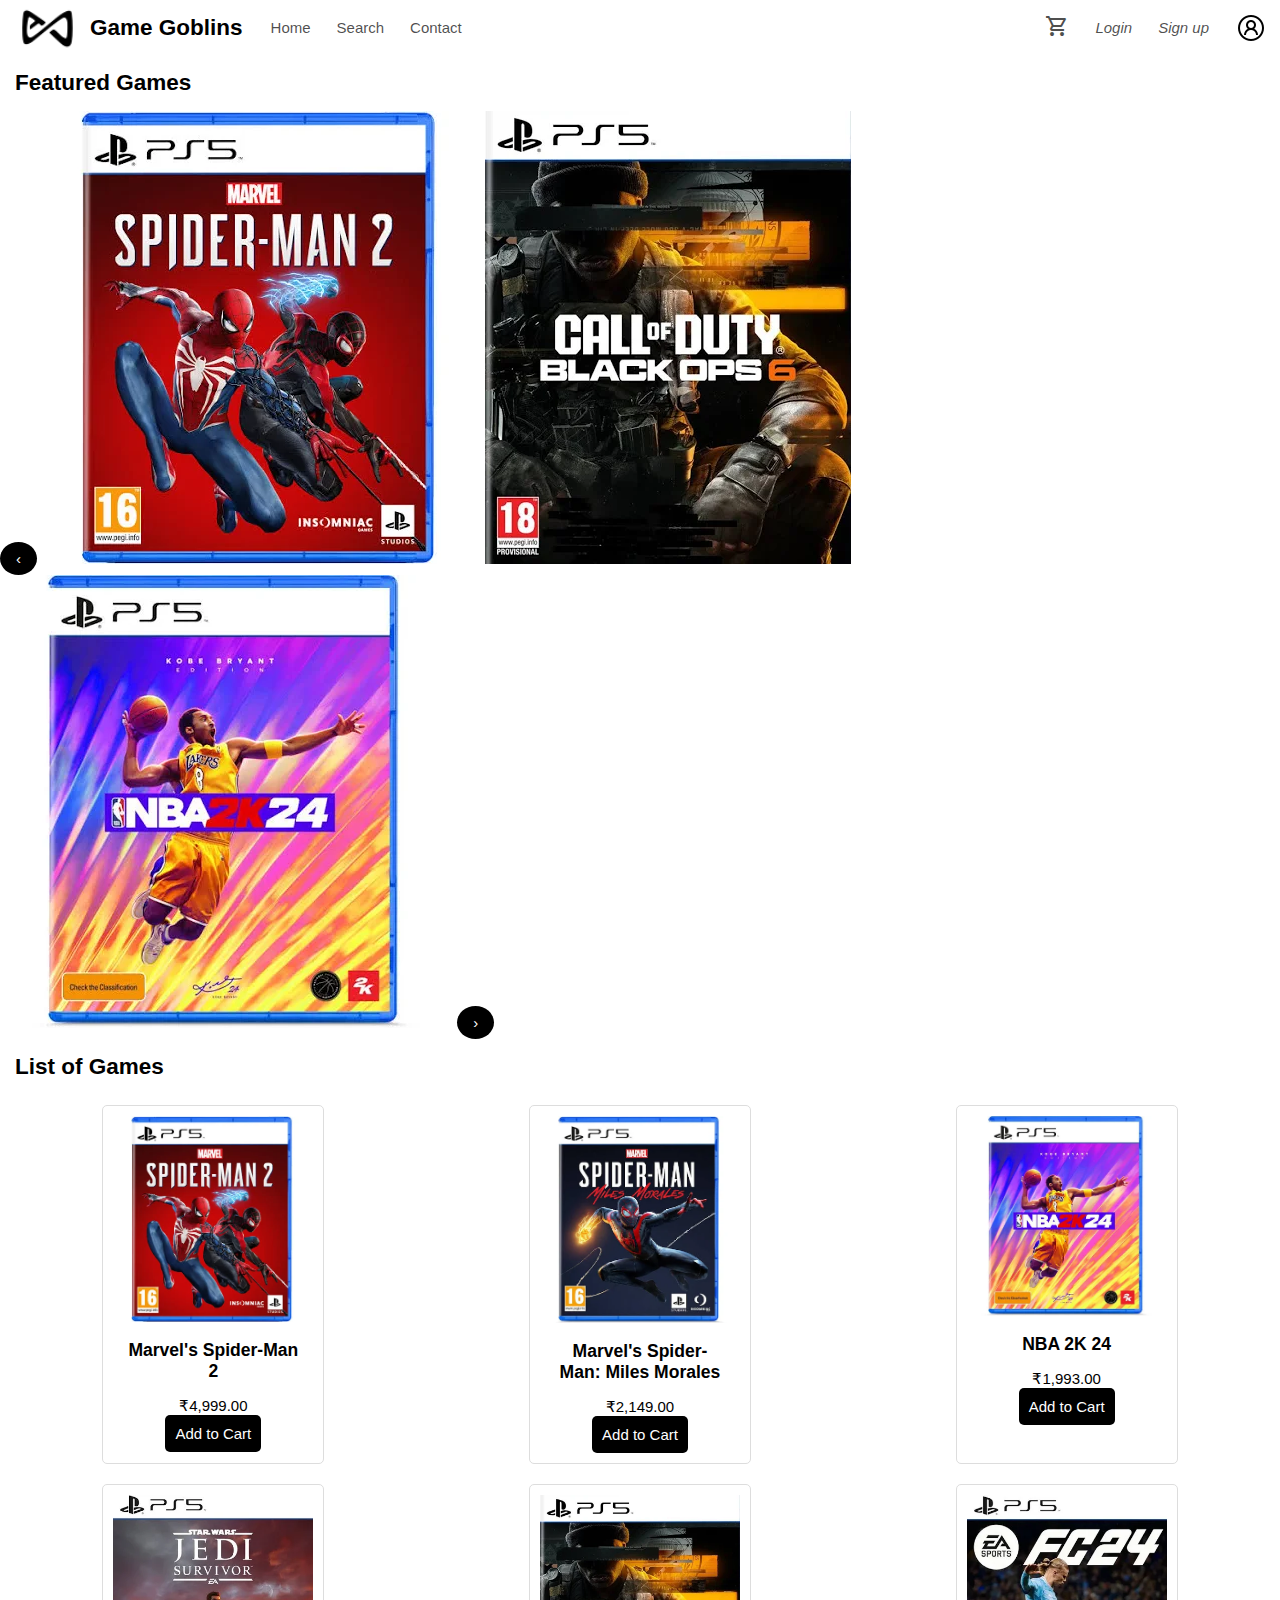
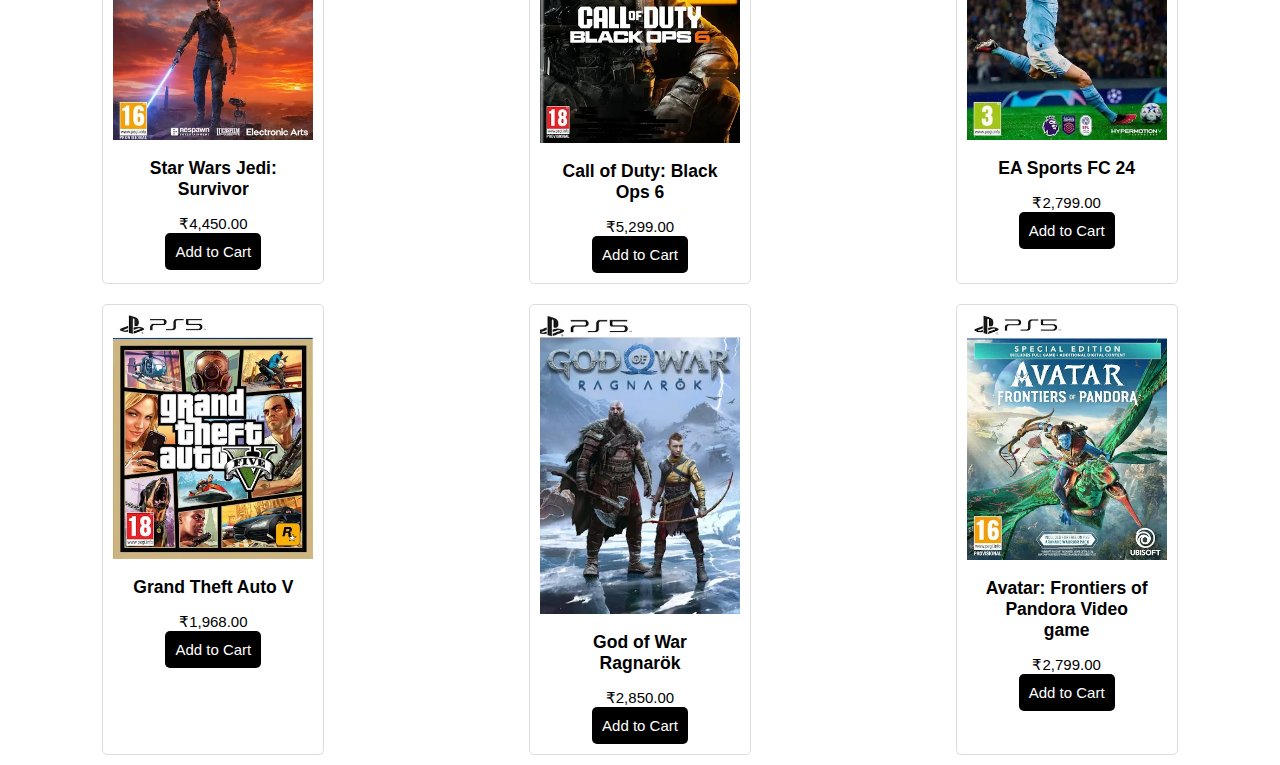
<file: task 2/index.html>
<!DOCTYPE html>
<html lang="en">

<head>
  <meta charset="UTF-8" />
  <meta name="viewport" content="width=device-width, initial-scale=1.0" />
  <link rel="icon" type="image/png" href="icons8-axie-infinity-50.png" />
  <title>
    Game Goblins
  </title>
  <link rel="stylesheet" href="index.css" />
  <link rel="stylesheet" href="https://fonts.googleapis.com/css2?family=Material+Symbols+Outlined:opsz,wght,FILL,GRAD@24,400,0,0&icon_names=shopping_cart" />

<body class="app">
  <header class="header">

    <img src="icons8-axie-infinity-50.png" alt="logo" class="logo" />
    <h2>Game Goblins</h2>
    <button class="dd-toggle">Home</button>
    <button class="dd-toggle">Search</button>
    <button class="dd-toggle">Contact</button>
    <button class="dd-toggle"><i><span class="material-symbols-outlined">shopping_cart</span></i></button>
    <button class="dd-toggle"><i>Login</i></button>
    <button class="dd-toggle">
      <i>Sign up</i>
    </button>
    <button class="dd-toggle">
      <img src="icons8-male-user-32.png" alt="profile" class="dd-toggle__img" />
      <span class="dd-toggle__text"></span>
    </button>
  </header>
  <div>
    <section class="games">
      <h2>Featured Games</h2>
      <a href="#" class="previous round">&#8249;</a>
      <img src="shopping (1).webp" alt="mk">
      <img src="shopping (5).webp" alt="1">
      <img src="shopping (6).webp" alt="2">
      <a href="#" class="next round">&#8250;</a>
      <h2>List of Games</h2>

      <div class="game-container">

        <div class="game">

          <img src="shopping (1).webp" alt="Game 1">
          <h3>Marvel's Spider-Man 2</h3>
          <p>₹4,999.00</p>
          <button class="button-k">Add to Cart</button>
        </div>
        <div class="game">
          <img src="shopping (2).webp" alt="Game 2">
          <h3>Marvel's Spider-Man: Miles Morales</h3>
          <p>₹2,149.00</p>
          <button class="button-k">Add to Cart</button>
        </div>
        <div class="game">
          <img src="shopping (6).webp" alt="Game 3">
          <h3>NBA 2K 24</h3>
          <p>₹1,993.00</p>
          <button class="button-k">Add to Cart</button>

        </div>
      </div>
    </section>
    <div class="game-container">
      <div class="game">
        <img src="shopping (4).webp" alt="Game 1">
        <h3>Star Wars Jedi: Survivor
        </h3>
        <p>₹4,450.00</p>
        <button class="button-k">Add to Cart</button>
      </div>
      <div class="game">
        <img src="shopping (5).webp" alt="Game 2">
        <h3>Call of Duty: Black Ops 6</h3>
        <p>₹5,299.00</p>
        <button class="button-k">Add to Cart</button>
      </div>
      <div class="game">
        <img src="shopping (3).webp" alt="Game 3">
        <h3>EA Sports FC 24</h3>
        <p>₹2,799.00</p>
        <button class="button-k">Add to Cart</button>
      </div>
    </div>
    </section>
    <div class="game-container">
      <div class="game">
        <img src="shopping.webp" alt="Game 1">
        <h3>Grand Theft Auto V</h3>
        <p>₹1,968.00</p>
        <button class="button-k">Add to Cart</button>
      </div>
      <div class="game">
        <img src="shopping (7).webp" alt="Game 2">
        <h3>God of War Ragnarök</h3>
        <p>₹2,850.00</p>
        <button class="button-k">Add to Cart</button>
      </div>
      <div class="game">
        <img src="shopping (8).webp" alt="Game 3">
        <h3>Avatar: Frontiers of Pandora
          Video game
        </h3>
        <p>₹2,799.00</p>
        <button class="button-k">Add to Cart</button>


</body>

</html>
</file>
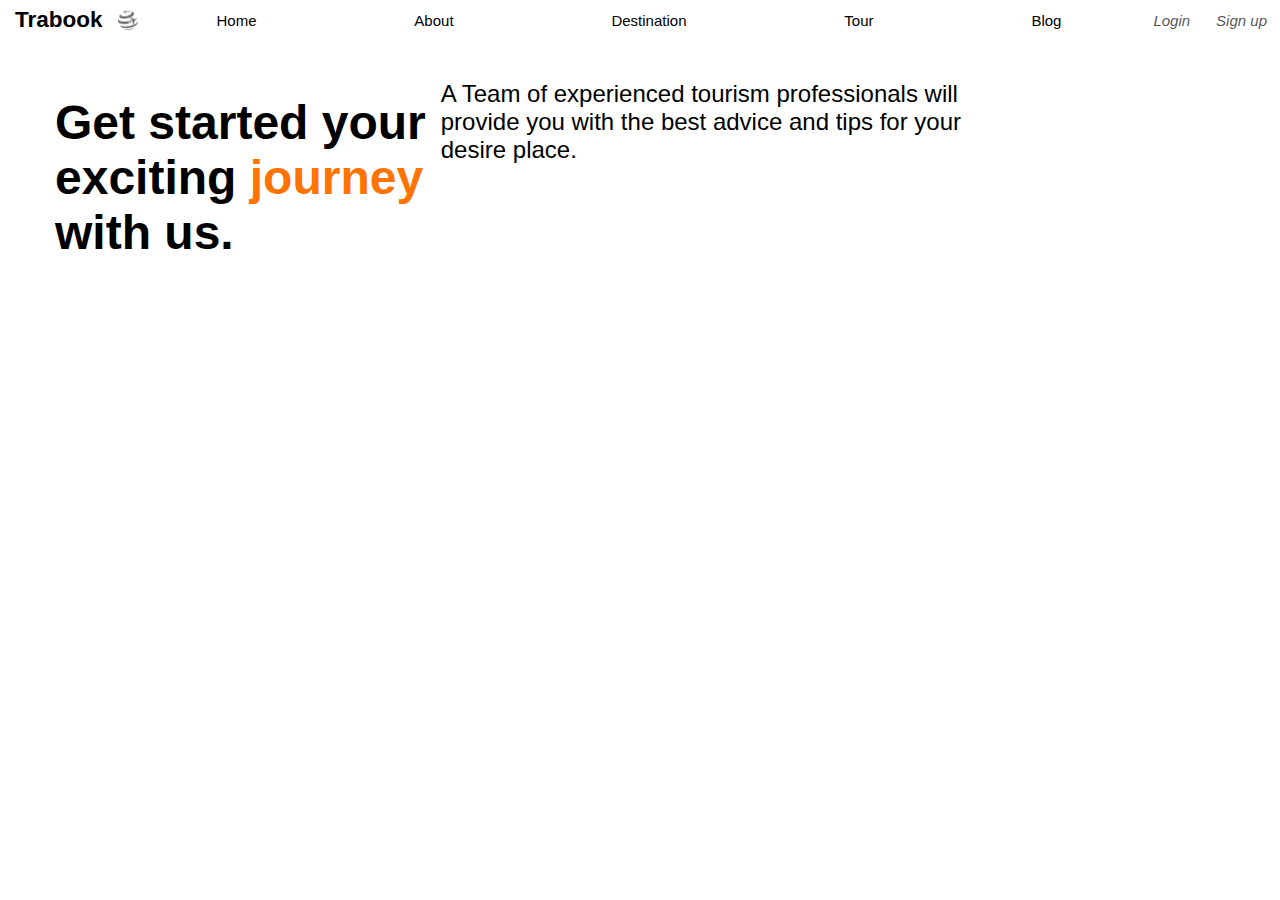
<file: task 3/index.html>
<!DOCTYPE html>
<html lang="en">

<head>
    <meta charset="UTF-8">
    <meta name="viewport" content="width=device-width, initial-scale=1.0">
    <title>Document</title>
    <link rel="stylesheet" href="style.css">
    <link rel="stylesheet"
        href="https://fonts.googleapis.com/css2?family=Material+Symbols+Outlined:opsz,wght,FILL,GRAD@24,400,0,0&icon_names=shopping_cart" />
</head>

<body class="app">
    <header class="header">
        <h2>Trabook</h2>
        <img src="Vector.png" alt="logo" class="image" />
        <button class="dd-toggle">Home</button>
        <button class="dd-toggle">About</button>
        <button class="dd-toggle">Destination</button>
        <button class="dd-toggle">Tour</button>
        <button class="dd-toggle">Blog</button>
        <button class="dd-toggle-1"><i>Login</i></button>
        <button class="dd-toggle-1"><i>Sign up</i></button>
    </header>
    <section class="title">

        <div class="content">
            <h1>Get started your <br>
                exciting <span class="yourstyle"> journey </span>
                <br> with us.
            </h1>
            <div class="paragraph">
                <p>A Team of experienced tourism professionals will <br>provide you with the best advice and tips for
                    your
                    <br>
                    desire place.
            </div>

        </div>



        </div>


    </section>
</body>

</html>
</file>
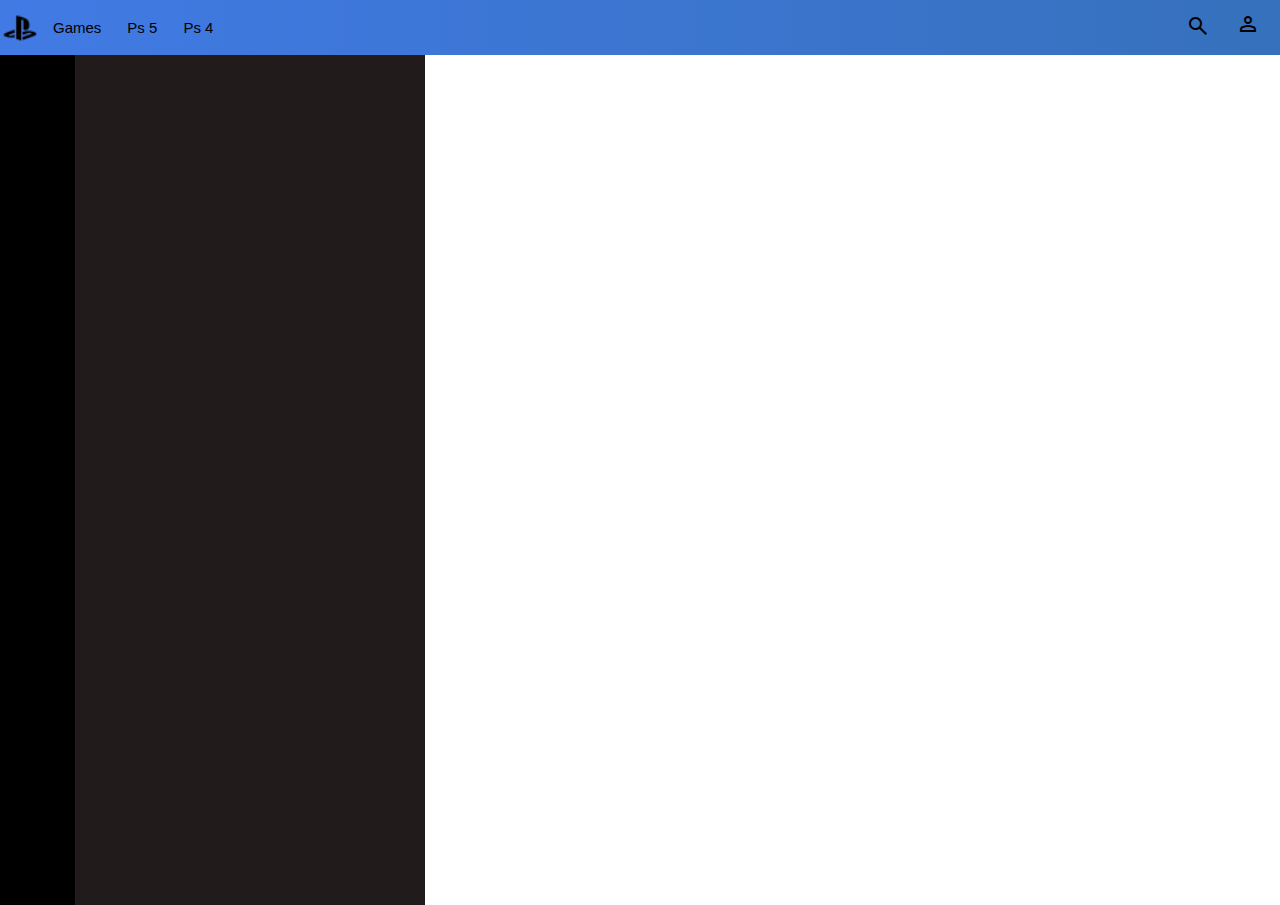
<file: 07-10-2024.html/1.html>
<!DOCTYPE html>
<html lang="en">
  <head>
    <meta charset="UTF-8" />
    <meta name="viewport" content="width=device-width, initial-scale=1.0" />
    <title>social media</title>
    <link rel="stylesheet" href="2.css" />
    <link rel="icon" type="image/png" href="icon.png" />
    <link
      rel="stylesheet"
      href="https://fonts.googleapis.com/css2?family=Material+Symbols+Outlined:opsz,wght,FILL,GRAD@24,400,0,0"
    />
  </head>
  <body class="app">
    <header class="header">
      <img src="icons8-playstation-32.png" alt="logo" class="logo"/>
      <button class="dd-toggle">Games</button>
      <button class="dd-toggle">Ps 5</button>
      <button class="dd-toggle">Ps 4</button>
      <button class="dd-toggle">
      </button>
      <button class="dd-toggle">
        <i class=".dd-toggle"
          ><span class="material-symbols-outlined">
            search
            </span>
      </button>
      <button class="dd-toggle-img">
        <span class="material-symbols-outlined">
            person
            </span>
        <span class="dd-toggle-text"></span>
      </button>
    </header>

    <div class="app-container">
        <div class="side-bar">
        <section class="menu">
            <button class="menu-button">
                <span class="material-symbols-outlined"> menu </span>
                <span class="menu-text">Template</span>
            </button>
        </section>
    </div>

            <section class="pannel">

            </section>
            <main class="main"></main>
    </div>
  </body>
</html>
</file>
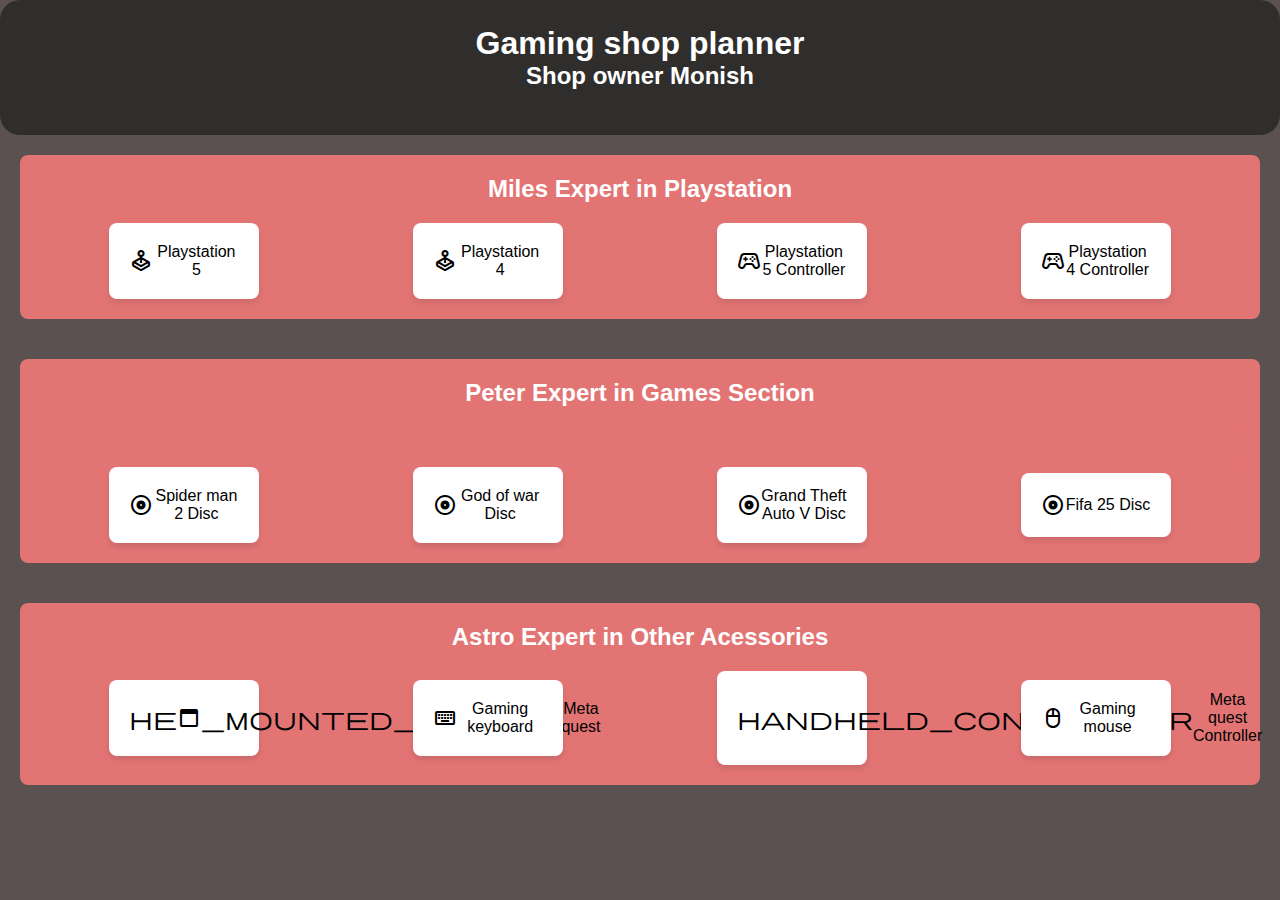
<file: mk/game.html>
<!DOCTYPE html>
<html lang="en">

<head>
    <meta charset="UTF-8">
    <meta name="viewport" content="width=device-width, initial-scale=1.0">
    <title>Game shop planner</title>
    <link rel="stylesheet" href="game.css">
    <link rel="stylesheet" href="https://cdnjs.cloudflare.com/ajax/libs/font-awesome/6.0.0/css/all.min.css">
    <link rel="stylesheet"
        href="https://fonts.googleapis.com/css2?family=Material+Symbols+Outlined:opsz,wght,FILL,GRAD@20..48,100..700,0..1,-50..200" />
</head>


<body>
    <header class="header">
        <h1>Gaming shop planner</h1>
        <h2>Shop owner Monish </h2>
    </header>

    <section class="game-section">


        <div class="Miles">
            <h2>Miles Expert in Playstation</h2>
            <div class="Milescontainer">


                <div class="Playstation-5"> <span class="material-symbols-outlined">joystick</span>Playstation 5</div>

                <div class="Playstation-4"><span class="material-symbols-outlined">joystick </span>Playstation 4</div>

                <div class="Playstation-5 Controller"><span class="material-symbols-outlined">
                        stadia_controller
                    </span>Playstation 5 Controller</div>
                <div class="Playstation-4 Controller"><span class="material-symbols-outlined">
                        stadia_controller
                    </span> Playstation 4 Controller</div>
            </div>
        </div>


        <div class="Peter">
            <h2>Peter Expert in Games Section</h2>
            <div class="Peter"></div>
            <div class="Petercontainer">
                <div class="Spiderman "><span class="material-symbols-outlined">
                        album
                    </span>Spider man 2 Disc</div>
                <div class="Godofwar"><span class="material-symbols-outlined">
                        album
                    </span>God of war Disc</div>
                <div class="GrandTheftAutoV"><span class="material-symbols-outlined">
                        album
                    </span>Grand Theft Auto V Disc</div>
                <div class="Fifa-25"><span class="material-symbols-outlined">
                        album
                    </span></i>Fifa 25 Disc</div>
            </div>
        </div>



        <div class="Astro">
            <h2>Astro Expert in Other Acessories</h2>
            <div class="Astrocontainer">

                <div class="Metaquest3"> <span class="material-symbols-outlined">
                        head_mounted_device
                    </span>Meta quest </div>

                <div class="Gamingkeyboard"><span class="material-symbols-outlined">
                        keyboard
                    </span>Gaming keyboard</div>

                <div class="MetaquestController"><span class="material-symbols-outlined">
                        handheld_controller
                    </span>
                    </span>Meta quest Controller</div>
                <div class="Gamingmouse"><span class="material-symbols-outlined">
                        mouse
                    </span>
                    </span> Gaming mouse</div>
            </div>
        </div>

    </section>
</body>

</html>
</file>
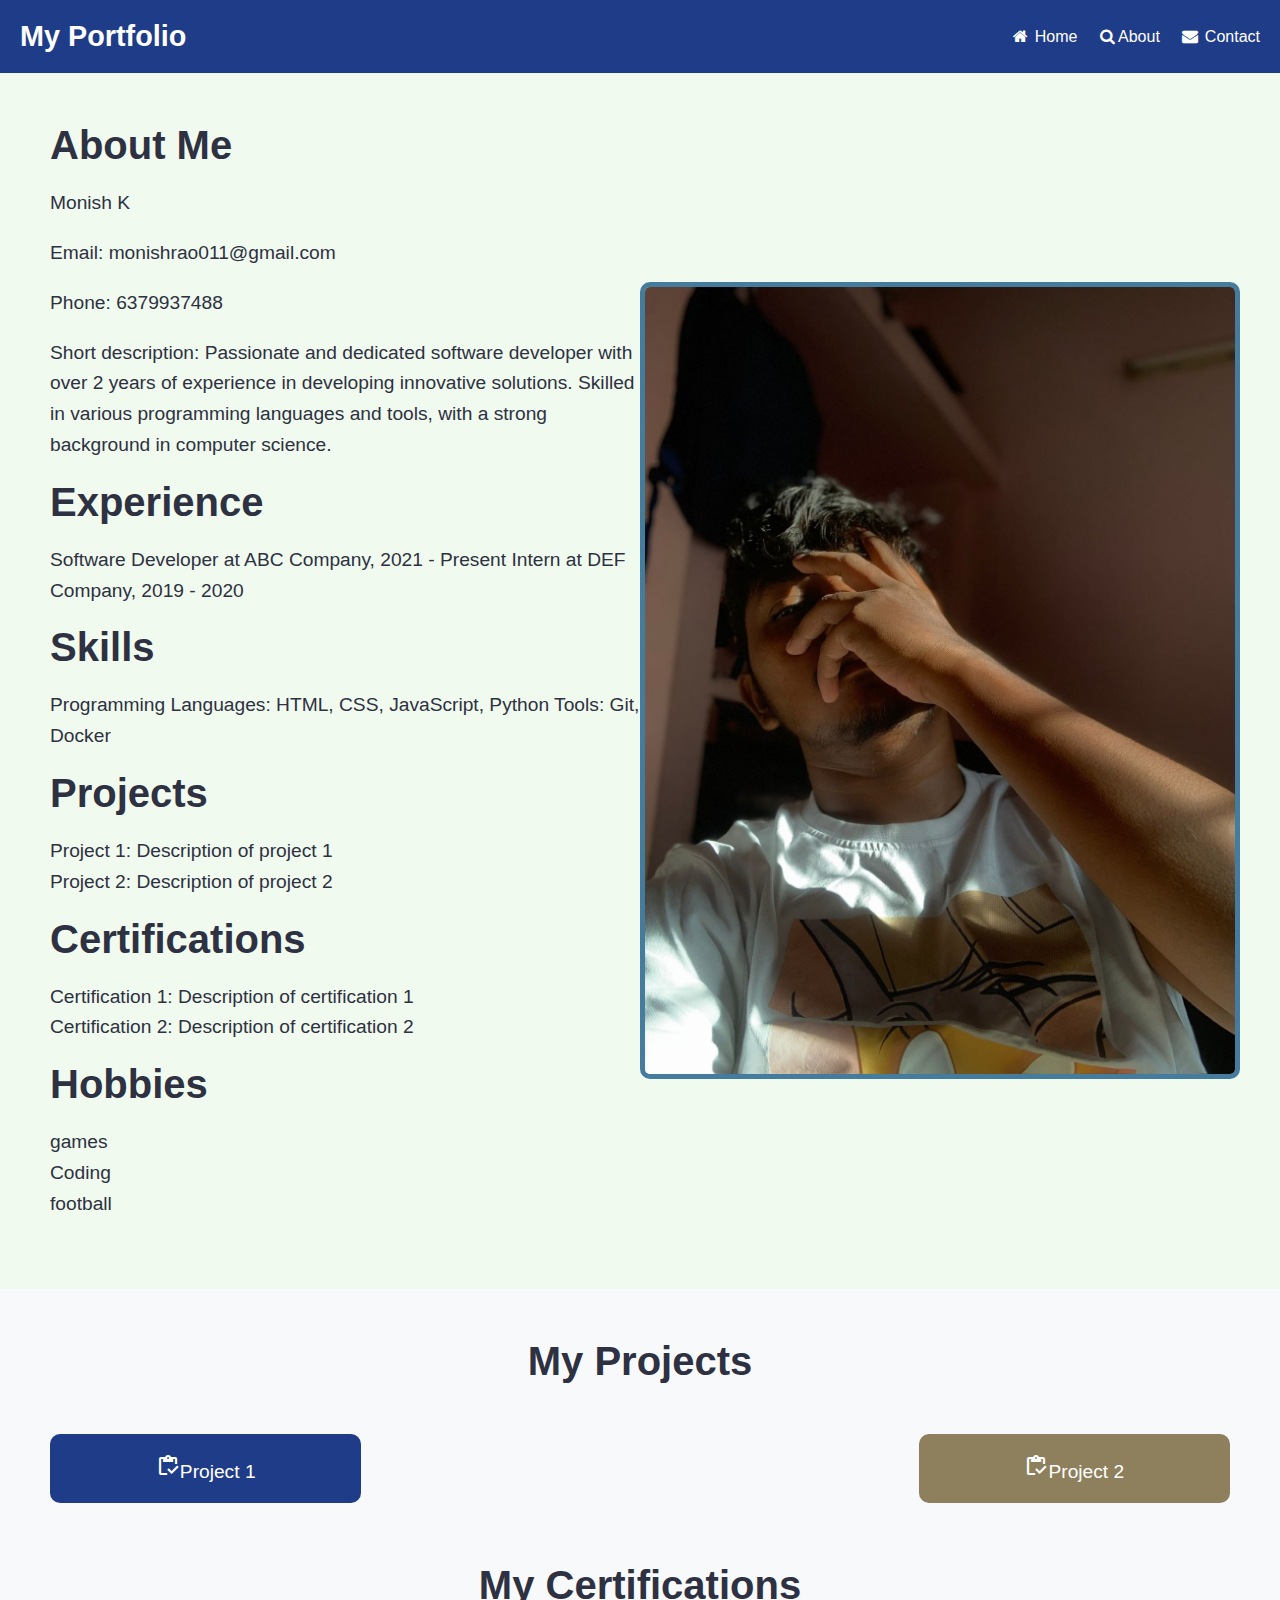
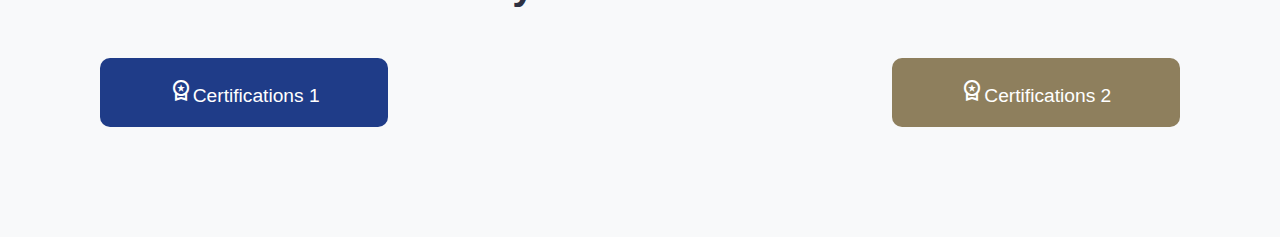
<file: mk/portfilo.html>
<!DOCTYPE html>
<html lang="en">

<head>
    <meta charset="UTF-8">
    <meta name="viewport" content="width=device-width, initial-scale=1.0">
    <title>Document</title>
    <link rel="stylesheet" href="portfilo.css">
    <link rel="stylesheet" href="https://cdnjs.cloudflare.com/ajax/libs/font-awesome/4.7.0/css/font-awesome.min.css">
    <link rel="stylesheet"
        href="https://fonts.googleapis.com/css2?family=Material+Symbols+Outlined:opsz,wght,FILL,GRAD@20..48,100..700,0..1,-50..200" />

</head>

<body>
    <header>
        <div class="logo">My Portfolio</div>
        <nav>
            <ul>
                <li><a href="#"><i class="fa fa-fw fa-home"></i> Home</a></li>
                <li><a href="#"><i class="fa fa-fw fa-search"></i>About</a></li>
                <li><a href="#"><i class="fa fa-fw fa-envelope"></i> Contact</a></li>
            </ul>
        </nav>

    </header>
    <section class="about">
        <div class="about-content">
            <h2>About Me</h2>
            <p>Monish K</p>
            <p>Email: monishrao011@gmail.com</p>
            <p>Phone: 6379937488</p>
            <p>Short description: Passionate and dedicated software developer with over 2 years of experience in
                developing
                innovative solutions. Skilled in various programming languages and tools, with a strong background in
                computer science.</p>
            <h2>Experience</h2>
            <p>Software Developer at ABC Company, 2021 - Present Intern at DEF Company, 2019 - 2020</p>
            <h2>Skills</h2>
            <p>Programming Languages: HTML, CSS, JavaScript, Python Tools: Git, Docker</p>
            <h2>Projects</h2>
            <p>Project 1: Description of project 1
                <br>
                Project 2: Description of project 2
            </p>
            <h2>Certifications
            </h2>
            <p>Certification 1: Description of certification 1
                <br>

                Certification 2: Description of certification 2
            </p>

            <h2>Hobbies</h2>
            <p>games
                <br>
                Coding
                <br>
                football
            </p>
        </div>
        <div class="about-image">
            <img src="mk.png" My Profile />
        </div>
    </section>

    <section class="portfolio">
        <h2>My Projects</h2>
        <div class="projects">
            <div class="project"><span class="material-symbols-outlined">
                    inventory
                </span>Project 1</div>
            <div class="project"><span class="material-symbols-outlined">
                    inventory
                </span>Project 2</div>

        </div>
        <section class="portfolio">
            <h2>My Certifications</h2>
            <div class="projects">
                <div class="project"><span class="material-symbols-outlined">
                        workspace_premium
                    </span>Certifications 1</div>
                <div class="project"><span class="material-symbols-outlined">
                        workspace_premium
                    </span>Certifications 2</div>

            </div>
        </section>





</body>

</html>
</file>
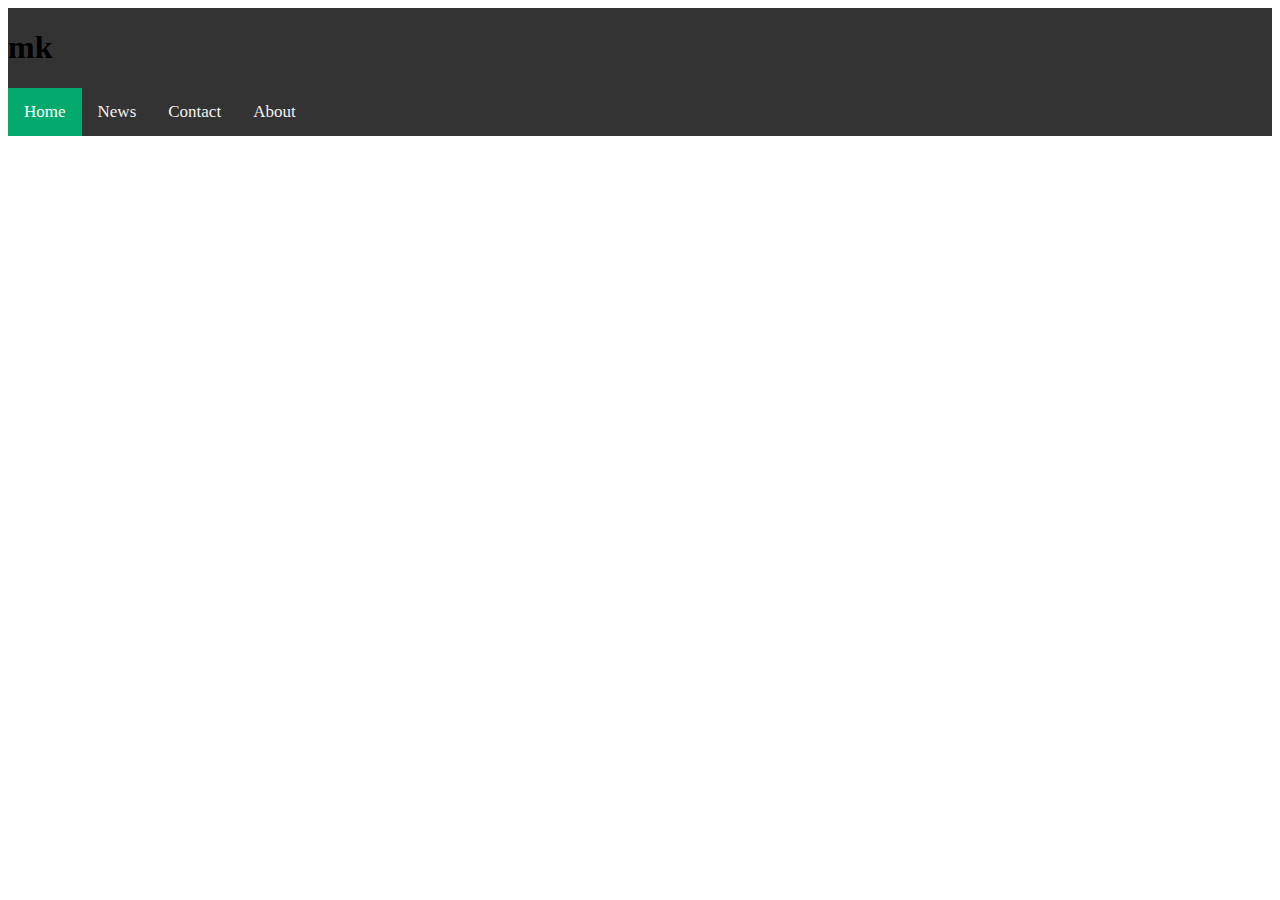
<file: task 3/1.html>
<!DOCTYPE html>
<html lang="en">
<head>
    <meta charset="UTF-8">
    <meta name="viewport" content="width=device-width, initial-scale=1.0">
    <title>Document</title>
    <link rel="stylesheet" href="1.css">
</head>
<body>
    
    <div class="topnav">
        <h1>mk</h1><a class="active" href="#home">Home</a>
        <a href="#news">News</a>
        <a href="#contact">Contact</a>
        <a href="#about">About</a>
      </div>
</body>
</html>
</file>
<file: 07-10-2024.html/2.css>
* {
  margin: 0;
  padding: 0;
}
button {
  border: initial;
  background-color: initial;
  border: inherit;
  color: inherit;
  font: inherit;
}
.app {
  font-family: "Lucida Sans", "Lucida Sans Regular", "Lucida Grande",
    "Lucida Sans Unicode", Geneva, Verdana, sans-serif;
  font-size: 15px;
  color: rgb(0, 0, 0);
  height: 100vh;
  width: 100vw;
}
.app-container {
    height: calc(100vh - 50px);
    display: flex;
}
@keyframes fade-in-from-top {
  0% {
    opacity: 0;
    transform: translateY(-50px);
  }
  100% {
    opacity: 1;
    transform: translateY(0px);
  }
}
.header {
  background-image: linear-gradient(to left, #3671bd, #417ae4);
  height: 55px;
  display: flex;
}
.logo {
  align-self: center;
  height: 40px;
  width: 40px;
  animation: fade-in-from-top 1s;
}
.dd-toggle {
  color: rgb(0, 0, 0);
  padding: 0 13px;
  cursor: pointer;
  transition: all 0.4s;
  animation: fade-in-from-top 1s;
}
.dd-toggle-hover {
  color: rgb(0, 0, 0);
  background-color: rgba(255, 255, 255, 0.1);
}
.dd-toggle-focus {
  color: #000000;
  background-color: rgba(255, 255, 255, 0.1);
}
.dd-toggle:nth-of-type(4) {
  margin-left: auto;
}
.dd-toggle:last-child {
  display: flex;
  align-items: center;
}

.dd-toggle-text {
}
.dd-toggle-img {
  height: 50px;
  width: 50px;

  border-radius: 50%;
  margin-right: 7px;
  align-self: center;
  animation: fade-in-from-top 1s;
}
.dd-toggle-icon {
}
.side-bar {
    width: 75px;
    background-color: #000000;
}
.pannel {
    width: 350px;
    background-color: rgb(33, 27, 27);
}
.main {
    flex: 1;
    background-color: #ffffff;
}
</file>
<file: mk/game.css>
* {
    box-sizing: border-box;
    margin: 0;
    padding: 0;


}

body {
    font-family: Arial, Helvetica, sans-serif;
    background-color: rgb(91, 81, 81);
    color: rgb(255, 255, 255);
}

.header {
    text-align: center;
    padding: 25px;
    background-color: rgb(47, 46, 44);
    border-radius: 20px;
    gap: 10px;

}

.game-section {
    display: flex;
    flex-direction: column;
    align-items: center;
    gap: 40px;
    padding: 20px;


}

.Miles,
.Peter,
.Astro {

    width: 100%;
    padding: 20px;
    border-radius: 8px;
    box-shadow: rgb(255, 255, 255);
    background-color: rgb(227, 116, 116);


}

.Milescontainer,
.Petercontainer,
.Astrocontainer {
    display: flex;
    justify-content: space-around;
    align-items: center;
    flex-wrap: wrap;
    gap: 15px;
}

.Playstation-5,
.Spiderman,
.Godofwar,
.Metaquest3,
.Gamingkeyboard {
    background-color: rgb(255, 255, 255);
    border-radius: 8px;
    padding: 20px;
    display: flex;
    align-items: center;
    justify-content: space-around;
    flex-direction: row;
    width: 150px;
    text-align: center;
    color: rgb(0, 0, 0);
    box-shadow: 0 4px 6px rgba(0, 0, 0, 0.1);

}

.Playstation-4,
.GrandTheftAutoV,
.Fifa-25,
.MetaquestController,
.Gamingmouse {
    background-color: rgb(255, 255, 255);
    border-radius: 8px;
    padding: 20px;
    display: flex;
    align-items: center;
    justify-content: space-around;
    flex-direction: row;
    width: 150px;
    text-align: center;
    color: rgb(0, 0, 0);
    box-shadow: 0 4px 6px rgba(0, 0, 0, 0.1);
}


h2 {
    margin-bottom: 20px;
    text-align: center;


}
</file>
<file: mk/portfilo.css>
/* Global Styles */
body {
    font-family: 'Poppins', sans-serif;
    color: #2D3142;
    /* Dark Charcoal */
    background-color: #F8F9FA;
    /* Light Gray */
    margin: 0;
    padding: 0;
    box-sizing: border-box;
  }
  
  h1,
  h2
  {
    margin: 0;
  }
  
  a {
    text-decoration: none;
    color: inherit;
  }
  
  ul {
    list-style: none;
    padding: 0;
    margin: 0;
  }
  
  img {
    max-width: 100%;
    display: flex;
    justify-content: center;
    
  }
  
  /* Header Styles */
  header {
    display: flex;
    justify-content: space-between;
    align-items: center;
    padding: 20px;
    background-color: #1F3C88;
    /* Deep Navy Blue */
    color: white;
  }
  
  header .logo {
    font-size: 1.8rem;
    font-weight: bold;
  }
  
  nav ul {
    display: flex;
  }
  
  nav ul li {
    margin-left: 20px;
  }
  
  nav ul li a {
    color: white;
    font-weight: 500;
    transition: color 0.3s ease;
  }
  
  nav ul li a:hover {
    color: #000000;
    /* Muted Red */
  }
  
  /* About Me Section */
  .about {
    display: flex;
    justify-content: space-between;
    align-items: center;
    padding: 50px;
    background-color: #F1FAEE;
    /* Soft Off-White */
    color: #2D3142;
    /* Dark Charcoal */
  }
  
  .about-content {
    flex-basis: 50%;
  }

.about h2 {
    font-size: 2.5rem;
    margin-bottom: 20px;
  }
  
  .about p {
    font-size: 1.2rem;
    line-height: 1.6;
  }
  
  .about p span {
    color: #E63946;
    /* Muted Red for emphasis */
  }
  
  .about-image {
    flex-basis: 50%;
    text-align: center;
  }
  
  .about-image img {
    border-radius: 10px;
    border: 5px solid #457B9D;
    /* Slate Blue border */
  }
  
  /* Portfolio Section */
  .portfolio {
    background-color: #F8F9FA;
    /* Light Gray */
    padding: 50px;
  }
  
  .portfolio h2 {
    text-align: center;
    font-size: 2.5rem;
    color: #2D3142;
    /* Dark Charcoal */
    margin-bottom: 40px;
  }
  
  .portfolio .projects {
    display: flex;
    justify-content: space-between;
    gap: 10px;
    flex-wrap: wrap;
  }
  
  .portfolio .project {
    width: 23%;
    /* Manually controlling the width of each project */
    margin: 10px 0;
    padding: 20px;
    text-align: center;
    color: white;
    font-size: 1.2rem;
    border-radius: 10px;
  }
  
  /* Project Colors */
  .portfolio .project:nth-child(1) {
    background-color: #1F3C88;
    /* Deep Navy Blue */
  }
  
  .portfolio .project:nth-child(2) {
    background-color: hsl(42, 21%, 46%);
    /* Cool Light Blue */
  }
  
  .portfolio .project:nth-child(3) {
    background-color: #009dff;
    /* Slate Blue */
  }
  
  .portfolio .project:nth-child(4) {
    background-color: #E63946;
    /* Muted Red */
  }
  
  /* Button Styles */
  .btn {
    display: inline-block;
    background-color: #E63946;
    /* Muted Red */
    color: white;
    padding: 10px 20px;
    border-radius: 5px;
    font-weight: bold;
    transition: background-color 0.3s ease;
  }
  
  .btn:hover {
    background-color: #000000;
    /* Deep Navy Blue on hover */
  }
</file>
<file: task 3/1.css>
/* Add a black background color to the top navigation */
.topnav {
    background-color: #333;
    overflow: hidden;
  }
  
  /* Style the links inside the navigation bar */
  .topnav a {
    float: left;
    color: #f2f2f2;
    text-align: center;
    padding: 14px 16px;
    text-decoration: none;
    font-size: 17px;
  }
  
  /* Change the color of links on hover */
  .topnav a:hover {
    background-color: #ddd;
    color: black;
  }
  
  /* Add a color to the active/current link */
  .topnav a.active {
    background-color: #04AA6D;
    color: white;
    
  }
</file>
<file: task 2/index.css>
/* RESET */
* {
    margin: 0;
    padding: 0;
}

button {
    border: initial;
    background-color: initial;
    color: inherit;
    font: inherit;
    outline: none;
}

h2,
h3 {

    margin: 15px;
    padding: 0px;
    font-family: sans-serif;
    animation: fade-in-from-top 0.5s;
    color: #000000;
    font-family: 'Lucida Sans', 'Lucida Sans Regular', 'Lucida Grande', 'Lucida Sans Unicode', Geneva, Verdana, sans-serif;
    animation: fade-in-from-top 0.5s;
}

a {
    text-decoration: none;
    display: inline-block;
    padding: 8px 16px;
  }
  
  a:hover {
    background-color: #fdfdfd;
    color: rgb(0, 0, 0);
  }
  
  .previous {
    background-color:#000000;
    color: rgb(255, 255, 255);
    animation: fade-in-from-top 0.5s;
  }
  
  .next {
    background-color: #000000;
    color: rgb(255, 255, 255);
    animation: fade-in-from-top 0.5s;
  }
  
  .round {
    border-radius: 50%;
  }

p {
    font-family: 'Lucida Sans', 'Lucida Sans Regular', 'Lucida Grande', 'Lucida Sans Unicode', Geneva, Verdana, sans-serif;
    color: #000;
}


/* BASE STYLES */
.app {
    font-family: 'Lato', sans-serif;
    font-size: 15px;
    color: #fffefe;
    height: 10vh;
    width: 100vw;

}


/* STYLES */
.header {
    background-image: linear-gradient(to left, #ffffff, #ffffff);
    height: 55px;
    display: flex;
}

/* Keyframes */

@keyframes fade-in-from-top {
    0% {
        opacity: 0;
        transform: translateY(-50px);
    }

    100% {
        opacity: 1;
        transform: translateY(0px);
    }
}

.logo {
    align-self: content;
    margin-left: 20px;
    margin-right: 0px;
    animation: fade-in-from-top 0.5s;
}

.dd-toggle {
    color: rgba(0, 0, 0, 0.7);
    padding: 0 13px;
    cursor: pointer;
    transition: all 0.4s;
    animation: fade-in-from-top 0.5s;
}

.dd-toggle:hover {
    color: #ff7300;
    background-color: rgba(255, 255, 255, 0.1);
}

.dd-toggle:focus {
    color: #000000;
    background-color: rgba(255, 255, 255, 0.1);
}

.dd-toggle:nth-of-type(4) {
    margin-left: auto;
}

.dd-toggle:last-child {
    display: flex;
    align-items: center;
}

.game-container {
    display: flex;
    justify-content: space-around;
    flex-wrap: wrap;
    animation: fade-in-from-top 0.5s;
}

.game {
    background: #ffffff;
    border: 1px solid #ddd;
    border-radius: 5px;
    padding: 10px;
    width: 200px;
    text-align: center;
    margin: 10px;
    animation: fade-in-from-top 0.5s;
}

.game img {
    max-width: 100%;
    height: auto;
    animation: fade-in-from-top 0.5s;
}

.button-k {
    background: #000000;
    border: none;
    color: white;
    padding: 10px;
    cursor: pointer;
    border-radius: 5px;
    animation: fade-in-from-top 0.5s;

}

button:hover {
    background: #ff8c00;
    animation: fade-in-from-top 0.5s;
}
.games{
    align-items: center;
    animation: fade-in-from-top 0.5s;
}
</file>
<file: task 3/style.css>
/* RESET */
* {
    box-sizing: border-box;
    margin: 0;
    padding: 0;


}

button {
    border: initial;
    background-color: initial;
    color: inherit;
    font: inherit;
    outline: none;
}
.yourstyle{

    color: #ff7300;
}
.title{
    display: flex;
  flex-direction: column;
  align-items: center;
  gap: 40px;
  padding: 20px;
}
h2,
h1 {

    margin: 15px;
    padding: 0px;
    font-family: sans-serif;
    animation: fade-in-from-top 0.5s;
    color: #000000;
    font-family: 'Lucida Sans', 'Lucida Sans Regular', 'Lucida Grande', 'Lucida Sans Unicode', Geneva, Verdana, sans-serif;
}

    

.content{
    display: flex;
    width: 100%;
    padding: 20px;
    font-size: x-large;
    

}
.content-2{
    position: relative;
    width: 100%;
    padding: 20px;
    font-size: small;
    font-family: 'Lucida Sans', 'Lucida Sans Regular', 'Lucida Grande', 'Lucida Sans Unicode', Geneva, Verdana, sans-serif;
    color: #000000;
    animation: fade-in-from-top 0.5s;
}
.paragraph{
    display: flex;
    justify-content: center;
    color: #000000;
}



  
/* BASE STYLES */
.app {
    font-family: 'Lato', sans-serif;
    font-size: 15px;
    color: #fffefe;
    height: 10vh;
    width: 100vw;

}


/* STYLES */
.header {
    display: flex;
    justify-content: center;
    align-items: center;
    width: 100vw;
    height: 40px;
    background-color: rgb(255, 255, 255);
}

/* Keyframes */

@keyframes fade-in-from-top {
    0% {
        opacity: 0;
        transform: translateY(-50px);
    }

    100% {
        opacity: 1;
        transform: translateY(0px);
    }
}

.image{
    width: 20px;
    height: 20px;
    animation: fade-in-from-top 0.5s;
}

.dd-toggle {
    color: rgba(0, 0, 0, 0.7);
    padding: 0 13px;
    cursor: pointer;
    transition: all 0.4s;
    animation: fade-in-from-top 0.5s;
}
.dd-toggle-1{
    color: rgba(0, 0, 0, 0.7);
    padding: 0 13px;
    cursor: pointer;
    transition: all 0.4s;
    animation: fade-in-from-top 0.5s;
}

.dd-toggle,.dd-toggle-1:hover {
    color: #ff7300;
    background-color: rgba(255, 255, 255, 0.1);
}

.dd-toggle,.dd-toggle-1:focus {
    color: #000000;
    background-color: rgba(255, 255, 255, 0.1);
}

.dd-toggle,:nth-of-type(4) {
    margin: auto;
}
</file>
